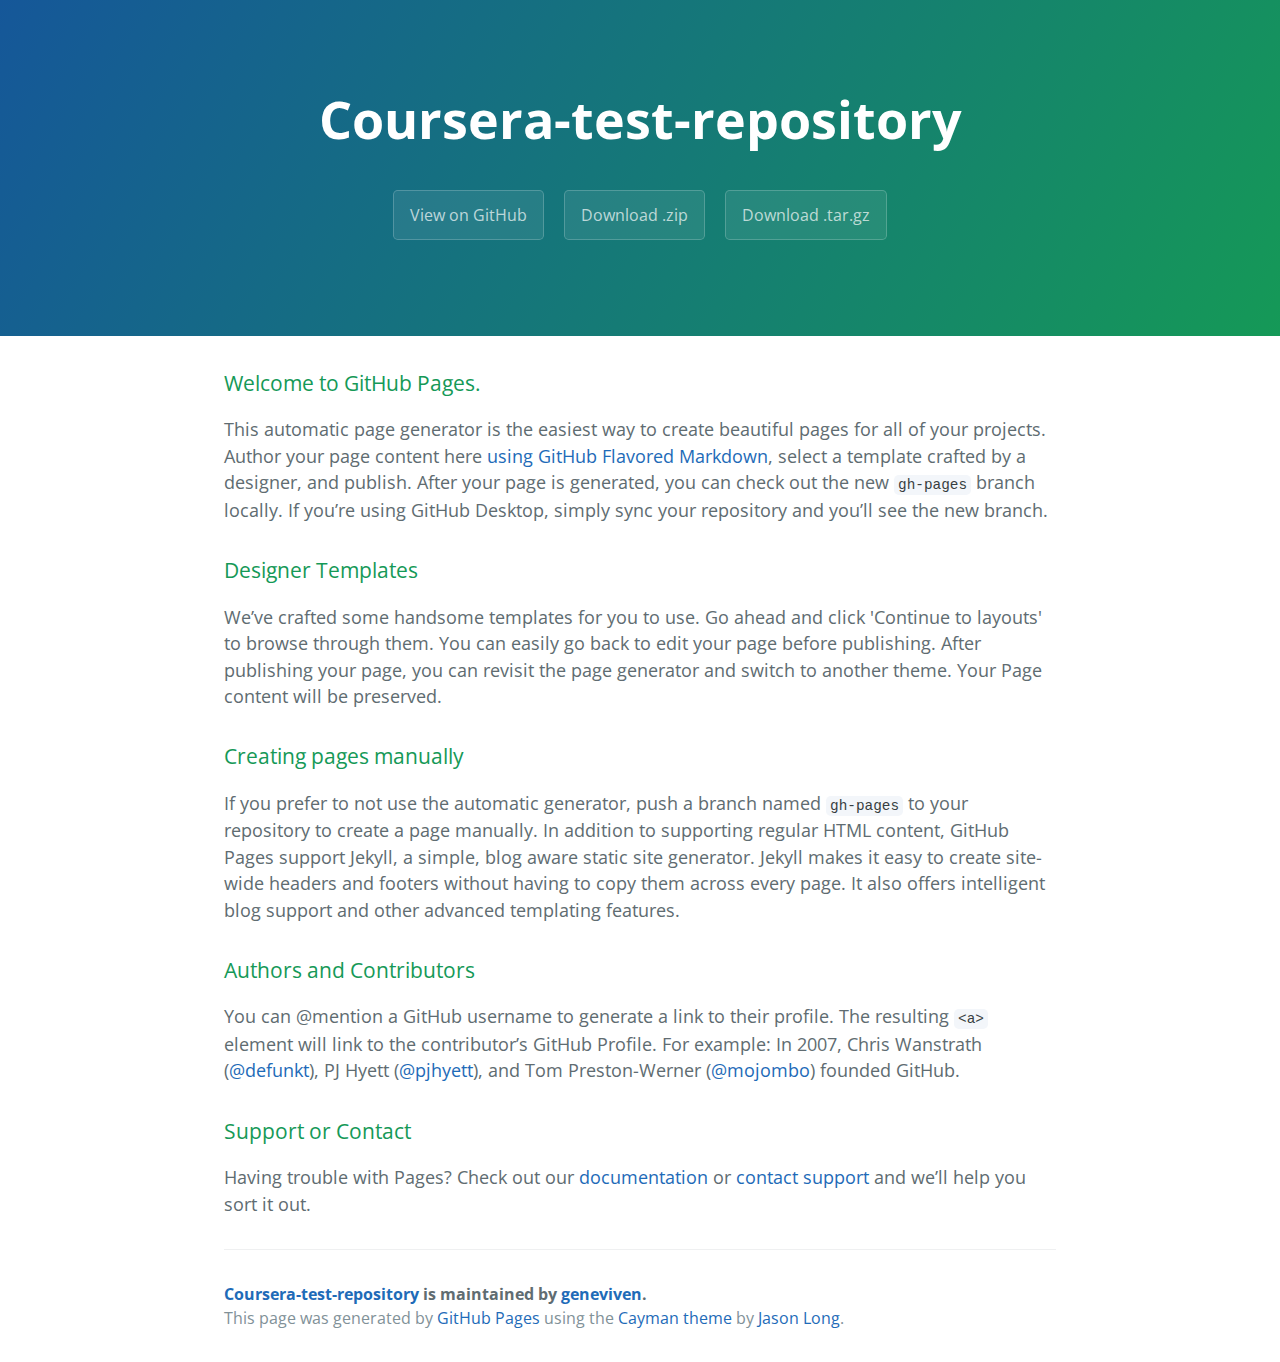
<file: index.html>
<!DOCTYPE html>
<html lang="en-us">
  <head>
    <meta charset="UTF-8">
    <title>Coursera-test-repository by geneviven</title>
    <meta name="viewport" content="width=device-width, initial-scale=1">
    <link rel="stylesheet" type="text/css" href="stylesheets/normalize.css" media="screen">
    <link href='https://fonts.googleapis.com/css?family=Open+Sans:400,700' rel='stylesheet' type='text/css'>
    <link rel="stylesheet" type="text/css" href="stylesheets/stylesheet.css" media="screen">
    <link rel="stylesheet" type="text/css" href="stylesheets/github-light.css" media="screen">
  </head>
  <body>
    <section class="page-header">
      <h1 class="project-name">Coursera-test-repository</h1>
      <h2 class="project-tagline"></h2>
      <a href="https://github.com/geneviven/coursera-test-repository" class="btn">View on GitHub</a>
      <a href="https://github.com/geneviven/coursera-test-repository/zipball/master" class="btn">Download .zip</a>
      <a href="https://github.com/geneviven/coursera-test-repository/tarball/master" class="btn">Download .tar.gz</a>
    </section>

    <section class="main-content">
      <h3>
<a id="welcome-to-github-pages" class="anchor" href="#welcome-to-github-pages" aria-hidden="true"><span aria-hidden="true" class="octicon octicon-link"></span></a>Welcome to GitHub Pages.</h3>

<p>This automatic page generator is the easiest way to create beautiful pages for all of your projects. Author your page content here <a href="https://guides.github.com/features/mastering-markdown/">using GitHub Flavored Markdown</a>, select a template crafted by a designer, and publish. After your page is generated, you can check out the new <code>gh-pages</code> branch locally. If you’re using GitHub Desktop, simply sync your repository and you’ll see the new branch.</p>

<h3>
<a id="designer-templates" class="anchor" href="#designer-templates" aria-hidden="true"><span aria-hidden="true" class="octicon octicon-link"></span></a>Designer Templates</h3>

<p>We’ve crafted some handsome templates for you to use. Go ahead and click 'Continue to layouts' to browse through them. You can easily go back to edit your page before publishing. After publishing your page, you can revisit the page generator and switch to another theme. Your Page content will be preserved.</p>

<h3>
<a id="creating-pages-manually" class="anchor" href="#creating-pages-manually" aria-hidden="true"><span aria-hidden="true" class="octicon octicon-link"></span></a>Creating pages manually</h3>

<p>If you prefer to not use the automatic generator, push a branch named <code>gh-pages</code> to your repository to create a page manually. In addition to supporting regular HTML content, GitHub Pages support Jekyll, a simple, blog aware static site generator. Jekyll makes it easy to create site-wide headers and footers without having to copy them across every page. It also offers intelligent blog support and other advanced templating features.</p>

<h3>
<a id="authors-and-contributors" class="anchor" href="#authors-and-contributors" aria-hidden="true"><span aria-hidden="true" class="octicon octicon-link"></span></a>Authors and Contributors</h3>

<p>You can @mention a GitHub username to generate a link to their profile. The resulting <code>&lt;a&gt;</code> element will link to the contributor’s GitHub Profile. For example: In 2007, Chris Wanstrath (<a href="https://github.com/defunkt" class="user-mention">@defunkt</a>), PJ Hyett (<a href="https://github.com/pjhyett" class="user-mention">@pjhyett</a>), and Tom Preston-Werner (<a href="https://github.com/mojombo" class="user-mention">@mojombo</a>) founded GitHub.</p>

<h3>
<a id="support-or-contact" class="anchor" href="#support-or-contact" aria-hidden="true"><span aria-hidden="true" class="octicon octicon-link"></span></a>Support or Contact</h3>

<p>Having trouble with Pages? Check out our <a href="https://help.github.com/pages">documentation</a> or <a href="https://github.com/contact">contact support</a> and we’ll help you sort it out.</p>

      <footer class="site-footer">
        <span class="site-footer-owner"><a href="https://github.com/geneviven/coursera-test-repository">Coursera-test-repository</a> is maintained by <a href="https://github.com/geneviven">geneviven</a>.</span>

        <span class="site-footer-credits">This page was generated by <a href="https://pages.github.com">GitHub Pages</a> using the <a href="https://github.com/jasonlong/cayman-theme">Cayman theme</a> by <a href="https://twitter.com/jasonlong">Jason Long</a>.</span>
      </footer>

    </section>

  
  </body>
</html>
</file>
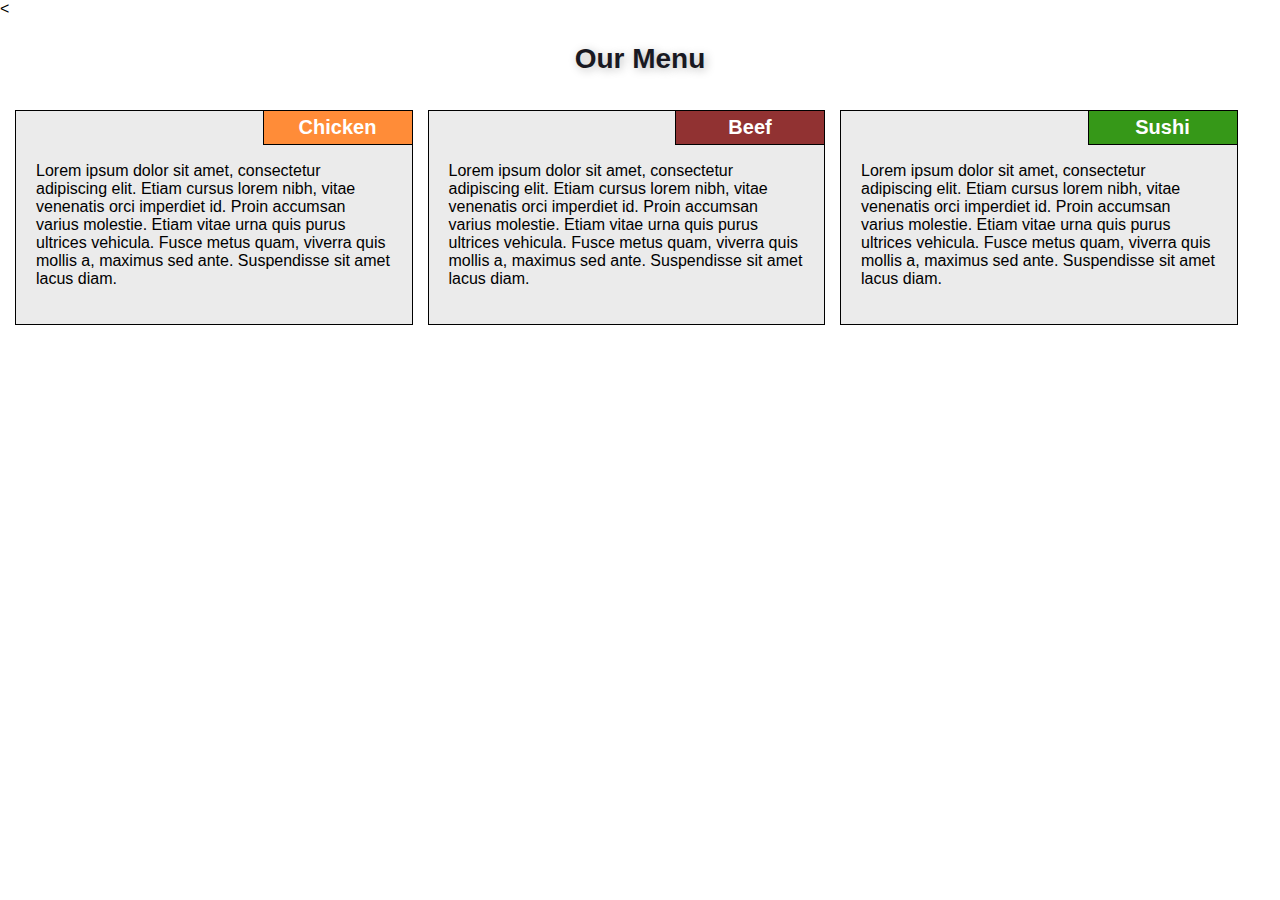
<file: module2/index.html>
<<!DOCTYPE html>
<html lang="en-us">
  <head>
    <meta charset="UTF-8">
    <title>Mod2-assg </title>
    <meta name="viewport" content="width=device-width, initial-scale=1">
    <link rel="stylesheet" type="text/css" href="css/styles.css" >
      </head>
  <body>
    <h1>Our Menu</h1>
    <div class="row">
      <div class="col-lg-4 col-md-6">
        <div class="section">
          <h2 class="chicken">Chicken</h2>
          <p>Lorem ipsum dolor sit amet, consectetur adipiscing elit. Etiam cursus lorem nibh, vitae venenatis orci imperdiet id. Proin accumsan varius molestie. Etiam vitae urna quis purus ultrices vehicula. Fusce metus quam, viverra quis mollis a, maximus sed ante. Suspendisse sit amet lacus diam.</p>
          </div>
        </div>
        <div class="col-lg-4 col-md-6">
          <div class="section">
            <h2 class="beef">Beef</h2>
            <p>Lorem ipsum dolor sit amet, consectetur adipiscing elit. Etiam cursus lorem nibh, vitae venenatis orci imperdiet id. Proin accumsan varius molestie. Etiam vitae urna quis purus ultrices vehicula. Fusce metus quam, viverra quis mollis a, maximus sed ante. Suspendisse sit amet lacus diam.</p>
        </div>
          </div>
        <div class="col-lg-4 col-md-12">
          <div class="section">
            <h2 class="sushi">Sushi</h2>
            <p>Lorem ipsum dolor sit amet, consectetur adipiscing elit. Etiam cursus lorem nibh, vitae venenatis orci imperdiet id. Proin accumsan varius molestie. Etiam vitae urna quis purus ultrices vehicula. Fusce metus quam, viverra quis mollis a, maximus sed ante. Suspendisse sit amet lacus diam.</p>
            
          </div>
        </div>
      </div>
    

     </body>
</html>
</file>
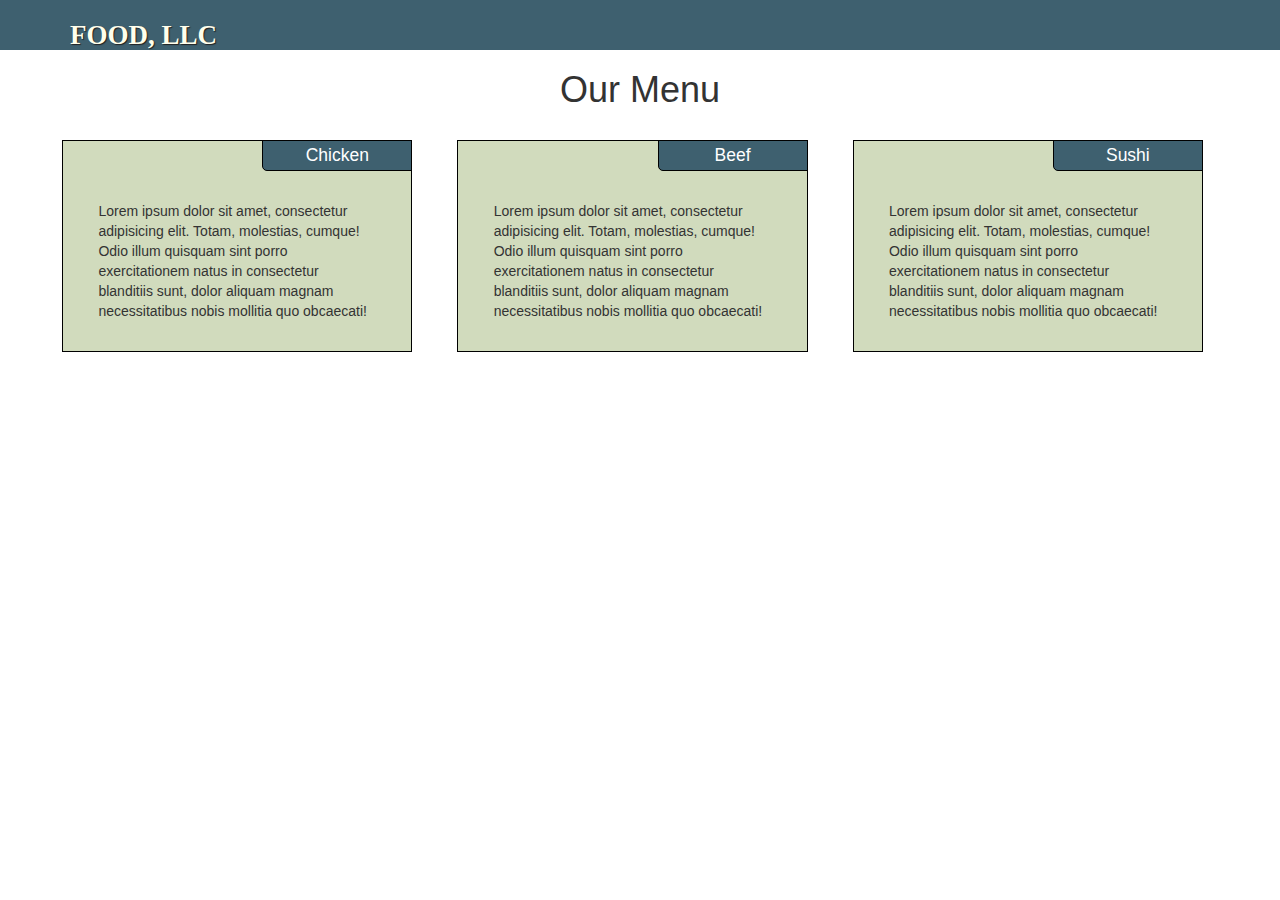
<file: module3-solution/index.html>
<!DOCTYPE html PUBLIC "-//W3C//DTD XHTML 1.0 Transitional//EN" "http://www.w3.org/TR/xhtml1/DTD/xhtml1-transitional.dtd">
<html xmlns="http://www.w3.org/1999/xhtml">
<head>
<link rel="stylesheet" type="text/css" href="css/main.css">
<meta name="viewport" content="width=device-width, initial-scale=1">
<meta http-equiv="Content-Type" content="text/html; charset=utf-8" />
<title>Untitled Document</title>
<link rel="stylesheet" href="css/bootstrap.min.css">
<link rel="stylesheet" href="css/main.css">
</head>

<body>
	<nav id="header-nav" class="navbar navbar-default">
      <div class="container">
        <div class="navbar-header">
          <div class="navbar-brand">
            <a href="index.html"><h1>Food, LLC</h1></a>
          </div>

          <button type="button" class="navbar-toggle collapsed" data-toggle="collapse" data-target="#collapsable-nav" aria-expanded="false">
            <span class="sr-only">Toggle navigation</span>
            <span class="icon-bar"></span>
            <span class="icon-bar"></span>
            <span class="icon-bar"></span>
          </button>

        </div>
        
        <div id="collapsable-nav" class="collapse navbar-collapse">
           <ul id="nav-list" class="nav navbar-nav navbar-right visible-xs"> 
            <li>
              <a href="#">
                <br class="hidden-xs"> Chicken</a>
            </li>
            <li>
              <a href="#">
                <br class="hidden-xs"> Beef</a>
            </li>

            <li>
              <a href="#">
                <br class="hidden-xs"> Sushi</a>
            </li>

          </ul><!-- #nav-list -->
        </div><!-- .collapse .navbar-collapse -->

      </div><!-- .container -->

    </nav><!-- #header-nav -->
<h1>Our Menu</h1>

<div class="row">
<div class="col-lg-4 col-md-6 col-sm-12 col-xs-6">
<div class="section">
<h2 class="chicken">Chicken</h2>

<p>Lorem ipsum dolor sit amet, consectetur adipisicing elit. Totam, molestias, cumque! Odio illum quisquam sint porro exercitationem natus in consectetur blanditiis sunt, dolor aliquam magnam necessitatibus nobis mollitia quo obcaecati!
</p>
</div>
</div>


<div class="col-lg-4 col-md-6 col-sm-12 col-xs-6">
<div class="section">
<h2 class="beef">Beef</h2>

<p>Lorem ipsum dolor sit amet, consectetur adipisicing elit. Totam, molestias, cumque! Odio illum quisquam sint porro exercitationem natus in consectetur blanditiis sunt, dolor aliquam magnam necessitatibus nobis mollitia quo obcaecati!
</p>
</div>
</div>

<div class="col-lg-4 col-md-12 col-sm-12 col-xs-6">
<div class="section">
<h2 class="sushi">Sushi</h2>

<p>Lorem ipsum dolor sit amet, consectetur adipisicing elit. Totam, molestias, cumque! Odio illum quisquam sint porro exercitationem natus in consectetur blanditiis sunt, dolor aliquam magnam necessitatibus nobis mollitia quo obcaecati!
</p>
</div>
</div>
</div>


<script src="js/jquery-2.2.1.min.js"></script>
<script src="js/bootstrap.min.js"></script>

</body>
</html>
</file>
<file: stylesheets/stylesheet.css>
* {
  box-sizing: border-box; }

body {
  padding: 0;
  margin: 0;
  font-family: "Open Sans", "Helvetica Neue", Helvetica, Arial, sans-serif;
  font-size: 16px;
  line-height: 1.5;
  color: #606c71; }

a {
  color: #1e6bb8;
  text-decoration: none; }
  a:hover {
    text-decoration: underline; }

.btn {
  display: inline-block;
  margin-bottom: 1rem;
  color: rgba(255, 255, 255, 0.7);
  background-color: rgba(255, 255, 255, 0.08);
  border-color: rgba(255, 255, 255, 0.2);
  border-style: solid;
  border-width: 1px;
  border-radius: 0.3rem;
  transition: color 0.2s, background-color 0.2s, border-color 0.2s; }
  .btn + .btn {
    margin-left: 1rem; }

.btn:hover {
  color: rgba(255, 255, 255, 0.8);
  text-decoration: none;
  background-color: rgba(255, 255, 255, 0.2);
  border-color: rgba(255, 255, 255, 0.3); }

@media screen and (min-width: 64em) {
  .btn {
    padding: 0.75rem 1rem; } }

@media screen and (min-width: 42em) and (max-width: 64em) {
  .btn {
    padding: 0.6rem 0.9rem;
    font-size: 0.9rem; } }

@media screen and (max-width: 42em) {
  .btn {
    display: block;
    width: 100%;
    padding: 0.75rem;
    font-size: 0.9rem; }
    .btn + .btn {
      margin-top: 1rem;
      margin-left: 0; } }

.page-header {
  color: #fff;
  text-align: center;
  background-color: #159957;
  background-image: linear-gradient(120deg, #155799, #159957); }

@media screen and (min-width: 64em) {
  .page-header {
    padding: 5rem 6rem; } }

@media screen and (min-width: 42em) and (max-width: 64em) {
  .page-header {
    padding: 3rem 4rem; } }

@media screen and (max-width: 42em) {
  .page-header {
    padding: 2rem 1rem; } }

.project-name {
  margin-top: 0;
  margin-bottom: 0.1rem; }

@media screen and (min-width: 64em) {
  .project-name {
    font-size: 3.25rem; } }

@media screen and (min-width: 42em) and (max-width: 64em) {
  .project-name {
    font-size: 2.25rem; } }

@media screen and (max-width: 42em) {
  .project-name {
    font-size: 1.75rem; } }

.project-tagline {
  margin-bottom: 2rem;
  font-weight: normal;
  opacity: 0.7; }

@media screen and (min-width: 64em) {
  .project-tagline {
    font-size: 1.25rem; } }

@media screen and (min-width: 42em) and (max-width: 64em) {
  .project-tagline {
    font-size: 1.15rem; } }

@media screen and (max-width: 42em) {
  .project-tagline {
    font-size: 1rem; } }

.main-content :first-child {
  margin-top: 0; }
.main-content img {
  max-width: 100%; }
.main-content h1, .main-content h2, .main-content h3, .main-content h4, .main-content h5, .main-content h6 {
  margin-top: 2rem;
  margin-bottom: 1rem;
  font-weight: normal;
  color: #159957; }
.main-content p {
  margin-bottom: 1em; }
.main-content code {
  padding: 2px 4px;
  font-family: Consolas, "Liberation Mono", Menlo, Courier, monospace;
  font-size: 0.9rem;
  color: #383e41;
  background-color: #f3f6fa;
  border-radius: 0.3rem; }
.main-content pre {
  padding: 0.8rem;
  margin-top: 0;
  margin-bottom: 1rem;
  font: 1rem Consolas, "Liberation Mono", Menlo, Courier, monospace;
  color: #567482;
  word-wrap: normal;
  background-color: #f3f6fa;
  border: solid 1px #dce6f0;
  border-radius: 0.3rem; }
  .main-content pre > code {
    padding: 0;
    margin: 0;
    font-size: 0.9rem;
    color: #567482;
    word-break: normal;
    white-space: pre;
    background: transparent;
    border: 0; }
.main-content .highlight {
  margin-bottom: 1rem; }
  .main-content .highlight pre {
    margin-bottom: 0;
    word-break: normal; }
.main-content .highlight pre, .main-content pre {
  padding: 0.8rem;
  overflow: auto;
  font-size: 0.9rem;
  line-height: 1.45;
  border-radius: 0.3rem; }
.main-content pre code, .main-content pre tt {
  display: inline;
  max-width: initial;
  padding: 0;
  margin: 0;
  overflow: initial;
  line-height: inherit;
  word-wrap: normal;
  background-color: transparent;
  border: 0; }
  .main-content pre code:before, .main-content pre code:after, .main-content pre tt:before, .main-content pre tt:after {
    content: normal; }
.main-content ul, .main-content ol {
  margin-top: 0; }
.main-content blockquote {
  padding: 0 1rem;
  margin-left: 0;
  color: #819198;
  border-left: 0.3rem solid #dce6f0; }
  .main-content blockquote > :first-child {
    margin-top: 0; }
  .main-content blockquote > :last-child {
    margin-bottom: 0; }
.main-content table {
  display: block;
  width: 100%;
  overflow: auto;
  word-break: normal;
  word-break: keep-all; }
  .main-content table th {
    font-weight: bold; }
  .main-content table th, .main-content table td {
    padding: 0.5rem 1rem;
    border: 1px solid #e9ebec; }
.main-content dl {
  padding: 0; }
  .main-content dl dt {
    padding: 0;
    margin-top: 1rem;
    font-size: 1rem;
    font-weight: bold; }
  .main-content dl dd {
    padding: 0;
    margin-bottom: 1rem; }
.main-content hr {
  height: 2px;
  padding: 0;
  margin: 1rem 0;
  background-color: #eff0f1;
  border: 0; }

@media screen and (min-width: 64em) {
  .main-content {
    max-width: 64rem;
    padding: 2rem 6rem;
    margin: 0 auto;
    font-size: 1.1rem; } }

@media screen and (min-width: 42em) and (max-width: 64em) {
  .main-content {
    padding: 2rem 4rem;
    font-size: 1.1rem; } }

@media screen and (max-width: 42em) {
  .main-content {
    padding: 2rem 1rem;
    font-size: 1rem; } }

.site-footer {
  padding-top: 2rem;
  margin-top: 2rem;
  border-top: solid 1px #eff0f1; }

.site-footer-owner {
  display: block;
  font-weight: bold; }

.site-footer-credits {
  color: #819198; }

@media screen and (min-width: 64em) {
  .site-footer {
    font-size: 1rem; } }

@media screen and (min-width: 42em) and (max-width: 64em) {
  .site-footer {
    font-size: 1rem; } }

@media screen and (max-width: 42em) {
  .site-footer {
    font-size: 0.9rem; } }
</file>
<file: stylesheets/github-light.css>
/*
The MIT License (MIT)

Copyright (c) 2016 GitHub, Inc.

Permission is hereby granted, free of charge, to any person obtaining a copy
of this software and associated documentation files (the "Software"), to deal
in the Software without restriction, including without limitation the rights
to use, copy, modify, merge, publish, distribute, sublicense, and/or sell
copies of the Software, and to permit persons to whom the Software is
furnished to do so, subject to the following conditions:

The above copyright notice and this permission notice shall be included in all
copies or substantial portions of the Software.

THE SOFTWARE IS PROVIDED "AS IS", WITHOUT WARRANTY OF ANY KIND, EXPRESS OR
IMPLIED, INCLUDING BUT NOT LIMITED TO THE WARRANTIES OF MERCHANTABILITY,
FITNESS FOR A PARTICULAR PURPOSE AND NONINFRINGEMENT. IN NO EVENT SHALL THE
AUTHORS OR COPYRIGHT HOLDERS BE LIABLE FOR ANY CLAIM, DAMAGES OR OTHER
LIABILITY, WHETHER IN AN ACTION OF CONTRACT, TORT OR OTHERWISE, ARISING FROM,
OUT OF OR IN CONNECTION WITH THE SOFTWARE OR THE USE OR OTHER DEALINGS IN THE
SOFTWARE.

*/

.pl-c /* comment */ {
  color: #969896;
}

.pl-c1 /* constant, variable.other.constant, support, meta.property-name, support.constant, support.variable, meta.module-reference, markup.raw, meta.diff.header */,
.pl-s .pl-v /* string variable */ {
  color: #0086b3;
}

.pl-e /* entity */,
.pl-en /* entity.name */ {
  color: #795da3;
}

.pl-smi /* variable.parameter.function, storage.modifier.package, storage.modifier.import, storage.type.java, variable.other */,
.pl-s .pl-s1 /* string source */ {
  color: #333;
}

.pl-ent /* entity.name.tag */ {
  color: #63a35c;
}

.pl-k /* keyword, storage, storage.type */ {
  color: #a71d5d;
}

.pl-s /* string */,
.pl-pds /* punctuation.definition.string, string.regexp.character-class */,
.pl-s .pl-pse .pl-s1 /* string punctuation.section.embedded source */,
.pl-sr /* string.regexp */,
.pl-sr .pl-cce /* string.regexp constant.character.escape */,
.pl-sr .pl-sre /* string.regexp source.ruby.embedded */,
.pl-sr .pl-sra /* string.regexp string.regexp.arbitrary-repitition */ {
  color: #183691;
}

.pl-v /* variable */ {
  color: #ed6a43;
}

.pl-id /* invalid.deprecated */ {
  color: #b52a1d;
}

.pl-ii /* invalid.illegal */ {
  color: #f8f8f8;
  background-color: #b52a1d;
}

.pl-sr .pl-cce /* string.regexp constant.character.escape */ {
  font-weight: bold;
  color: #63a35c;
}

.pl-ml /* markup.list */ {
  color: #693a17;
}

.pl-mh /* markup.heading */,
.pl-mh .pl-en /* markup.heading entity.name */,
.pl-ms /* meta.separator */ {
  font-weight: bold;
  color: #1d3e81;
}

.pl-mq /* markup.quote */ {
  color: #008080;
}

.pl-mi /* markup.italic */ {
  font-style: italic;
  color: #333;
}

.pl-mb /* markup.bold */ {
  font-weight: bold;
  color: #333;
}

.pl-md /* markup.deleted, meta.diff.header.from-file */ {
  color: #bd2c00;
  background-color: #ffecec;
}

.pl-mi1 /* markup.inserted, meta.diff.header.to-file */ {
  color: #55a532;
  background-color: #eaffea;
}

.pl-mdr /* meta.diff.range */ {
  font-weight: bold;
  color: #795da3;
}

.pl-mo /* meta.output */ {
  color: #1d3e81;
}
</file>
<file: module2/css/styles.css>
* {
    box-sizing: border-box;
}
body {
    font-family: sans-serif;
    margin: 0;
    font-size: 16px/18px;
}




h1{
    text-align: center;
    font-size: 175%;
    margin: 0;
    margin-top: 25px;
    margin-bottom: 20px;
    text-shadow: 2px 2px 10px #bbb;
    color: #191922;
}
h2 {
    display: inline-block;
    border: 1px solid black;
    padding: 5px;
    font-size: 125%;
    width: 150px;
    text-align: center;
    margin-top: -13px;
    margin-bottom: 0;
    position: absolute;
    right: -1px;
    top: 12px;
    color: #fff;
}
.chicken {
    background-color: #ff8c38;
}
.chicken:hover {
    background-color: #fff;
    color: #ff8c38;
    cursor: pointer;
}
.beef {
    background-color: #913232;
}
.beef:hover {
    background-color: #fff;
    color: #913232;
    cursor: pointer;

}
.sushi {
    background-color: #369818;
}
.sushi:hover {
    background-color: #fff;
    color: #369818;
    cursor: pointer;
}


.section {
  background-color: #ebebeb;
      border: 1px solid black;
      position: relative;
      min-height: 200px;
      margin-right: 15px;
      margin-left: auto;
      margin-bottom: 15px;
      padding: 20px;
      padding-top: 35px;
      box-sizing: border-box;
      min-width: 300px;
      overflow: hidden;

}


/************* Responsive framework *************/
.row {
  width: 100%;
    margin: 0;
    padding: 15px;

}
/************* Desktop Only *************/
@media (min-width: 992px) {
    .col-lg-1, .col-lg-2, .col-lg-3, .col-lg-4, .col-lg-5, .col-lg-6, .col-lg-7, .col-lg-8, .col-lg-9, .col-lg-10, .col-lg-11, .col-lg-12{
        float: left;
        border: 1px;
    }
    .col-lg-1 {
        width: 8.33%;
    }
    .col-lg-2 {
        width: 16.66%;
    }
    .col-lg-3 {
        width: 25%;
    }
    .col-lg-4 {
        width: 33%;
    }
    .col-lg-5 {
        width: 41.66%;
    }
    .col-lg-6 {
        width: 50%;
    }
    .col-lg-7 {
        width: 58.33%;
    }
    .col-lg-8 {
        width: 66.66%;
    }
    .col-lg-9 {
        width: 74.99%;
    }
    .col-lg-10 {
        width: 83.33%;
    }
    .col-lg-11 {
        width: 91.66%;
    }
    .col-lg-12 {
        width: 100%;
    }
}

/************* Tablets Only *************/
@media (min-width: 768px) and (max-width: 991px) {
     .col-md-1, .col-md-2, .col-md-3, .col-md-4, .col-md-5, .col-md-6, .col-md-7, .col-md-8, .col-md-9, .col-md-10, .col-md-11, .col-md-12{
        float: left;
        border: 1px;
    }
    .col-md-1 {
        width: 8.33%;
    }
    .col-md-2 {
        width: 16.66%;
    }
    .col-md-3 {
        width: 25%;
    }
    .col-md-4 {
        width: 33%;
    }
    .col-md-5 {
        width: 41.66%;
    }
    .col-md-6 {
        width: 50%;
    }
    .col-md-7 {
        width: 58.33%;
    }
    .col-md-8 {
        width: 66.66%;
    }
    .col-md-9 {
        width: 74.99%;
    }
    .col-md-10 {
        width: 83.33%;
    }
    .col-md-11 {
        width: 91.66%;
    }
    .col-md-12 {
        width: 100%;
    }
}
/************* Mobile only *************/
@media (max-width: 767px) {
     .col-sm-1, .col-sm-2, .col-sm-3, .col-sm-4, .col-sm-5, .col-sm-6, .col-sm-7, .col-sm-8, .col-md-9, .col-sm-10, .col-sm-11, .col-sm-12{
        float: left;;
    }
    .col-sm-1 {
        width: 8.33%;
    }
    .col-sm-2 {
        width: 16.66%;
    }
    .col-sm-3 {
        width: 25%;
    }
    .col-sm-4 {
        width: 33%;
    }
    .col-sm-5 {
        width: 41.66%;
    }
    .col-sm-6 {
        width: 50%;
    }
    .col-sm-7 {
        width: 58.33%;
    }
    .col-sm-8 {
        width: 66.66%;
    }
    .col-sm-9 {
        width: 74.99%;
    }
    .col-sm-10 {
        width: 83.33%;
    }
    .col-sm-11 {
        width: 91.66%;
    }
    .col-sm-12 {
        width: 100%;
    }
}
</file>
<file: module3-solution/css/main.css>
/* CSS Document */
/********** Base styles **********/
* {
  box-sizing: border-box;
}

body {
    font-family: sans-serif;
    margin: 0;
    font-size: 16px/18px;
}

#header-nav {
  background-color: #3e606f;
  border-radius: 0;
  border: 0;
}
	.navbar-brand {
	  padding-top: 25px;
	}


	.navbar-brand h1 { /* Restaurant name */
	  font-family: verdana, serif;
	  color: #FFFFEC;
	  font-size: 1.5em;
	  text-transform: uppercase;
	  font-weight: bold;
	  text-shadow: 1px 1px 1px #222;
	  margin-top: 0;
	  margin-bottom: 0;
	  line-height: .75;
	}
	.navbar-brand a:hover, .navbar-brand a:focus {
	  text-decoration: none;
	}
#nav-list {
  margin-top: 10px;
}
#nav-list a {
  color: #red;
  text-align: center;
}
#nav-list a:hover {
  background: white;
}
#nav-list a span {
  font-size: 1.8em;
}

.navbar-header button.navbar-toggle, .navbar-header .icon-bar {
  border: 1px solid #91aa9d;
}
.navbar-header button.navbar-toggle {
  clear: both;
  margin-top: -30px;}
h1 {
  margin-bottom: 15px;
  text-align:center;
}
.chicken{
	background-color:#3E606F;
	}
.chicken:hover {
    background-color: #91AA9D;
    color: #193441	;
    cursor: pointer;
}
.beef{
	background-color:#3E606F;
	}
.beef:hover {
    background-color: #91AA9D;
    color: #193441	;
    cursor: pointer;
}
.sushi{
	background-color:#3E606F;
	}
.sushi:hover {
    background-color: #91AA9D;
    color: #193441	;
    cursor: pointer;
}
p{
  
  
  width: 90%;
  min-height: 100px;
  margin-right: auto;
  margin-left: auto;
  margin-top: 25px;
  font-family: Arial, Helvetica, sans-serif;
 
	
	}
	
/* Simple Responsive Framework. */
.row {
    width:95%;
    padding: 15px;
	margin-left:auto;
	margin-right:auto;
	`
}

.section {
	background-color: #D1DBBD;
    border: 1px solid black;
    position: relative;
    min-height: 200px;
    margin-right: 15px;
    margin-left: auto;
    margin-bottom: 15px;
    padding: 20px;
    padding-top: 35px;
    box-sizing: border-box;
    min-width: 300px;
    overflow: hidden;
}
h2{
	display: inline-block;
    border: 1px solid black;
    padding: 5px;
    font-size: 125%;
    width: 150px;
    text-align: center;
    margin-top: -13px;
    margin-bottom: 0;
    position: absolute;
    right: -1px;
    top: 12px;
    color: #fff;
	border-radius: 0px 0px 0px 5px;
	
	}

@media (min-width: 1200px) {
  .col-lg-1, .col-lg-2, .col-lg-3, .col-lg-4, .col-lg-5, .col-lg-6, .col-lg-7, .col-lg-8, .col-lg-9, .col-lg-10, .col-lg-11, .col-lg-12 {
    float: left;
    /*border: 1px solid green;*/
  }
  .col-lg-1 {
    width: 8.33%;;
  }
  .col-lg-2 {
    width: 16.66%;
  }
  .col-lg-3 {
    width: 25%;
  }
  .col-lg-4 {
    width: 33.33%;
  }
  .col-lg-5 {
    width: 41.66%;
  }
  .col-lg-6 {
    width: 50%;
  }
  .col-lg-7 {
    width: 58.33%;
  }
  .col-lg-8 {
    width: 66.66%;
  }
  .col-lg-9 {
    width: 74.99%;
  }
  .col-lg-10 {
    width: 83.33%;
  }
  .col-lg-11 {
    width: 91.66%;
  }
  .col-lg-12 {
    width: 100%;
  }
}

@media (min-width: 768px) and (max-width: 991px) {
     .col-md-1, .col-md-2, .col-md-3, .col-md-4, .col-md-5, .col-md-6, .col-md-7, .col-md-8, .col-md-9, .col-md-10, .col-md-11, .col-md-12{
        float: left;
    }
    .col-md-1 {
        width: 8.33%;
    }
    .col-md-2 {
        width: 16.66%;
    }
    .col-md-3 {
        width: 25%;
    }
    .col-md-4 {
        width: 33%;
    }
    .col-md-5 {
        width: 41.66%;
    }
    .col-md-6 {
        width: 50%;
    }
    .col-md-7 {
        width: 58.33%;
    }
    .col-md-8 {
        width: 66.66%;
    }
    .col-md-9 {
        width: 74.99%;
    }
    .col-md-10 {
        width: 83.33%;
    }
    .col-md-11 {
        width: 91.66%;
    }
    .col-md-12 {
        width: 100%;
    }
}

/********** Small devices only (Mobile) **********/
@media (max-width: 767px) {
  .col-sm-1, .col-sm-2, .col-sm-3, .col-sm-4, .col-sm-5, .col-sm-6, .col-sm-7, .col-sm-8, .col-sm-9, .col-sm-10, .col-sm-11, .col-sm-12 {
    float: left;
  }
  .col-sm-1 {
    width: 8.33%;
  }
  .col-sm-2 {
    width: 16.66%;
  }
  .col-sm-3 {
    width: 25%;
  }
  .col-sm-4 {
    width: 33%;
  }
  .col-sm-5 {
    width: 41.66%;
  }
  .col-sm-6 {
    width: 50%;
  }
  .col-sm-7 {
    width: 58.33%;
  }
  .col-sm-8 {
    width: 66.66%;
  }
  .col-sm-9 {
    width: 74.99%;
  }
  .col-sm-10 {
    width: 83.33%;
  }
  .col-sm-11 {
    width: 91.66%;
  }
  .col-sm-12 {
    width: 100%;
  }
}
</file>
